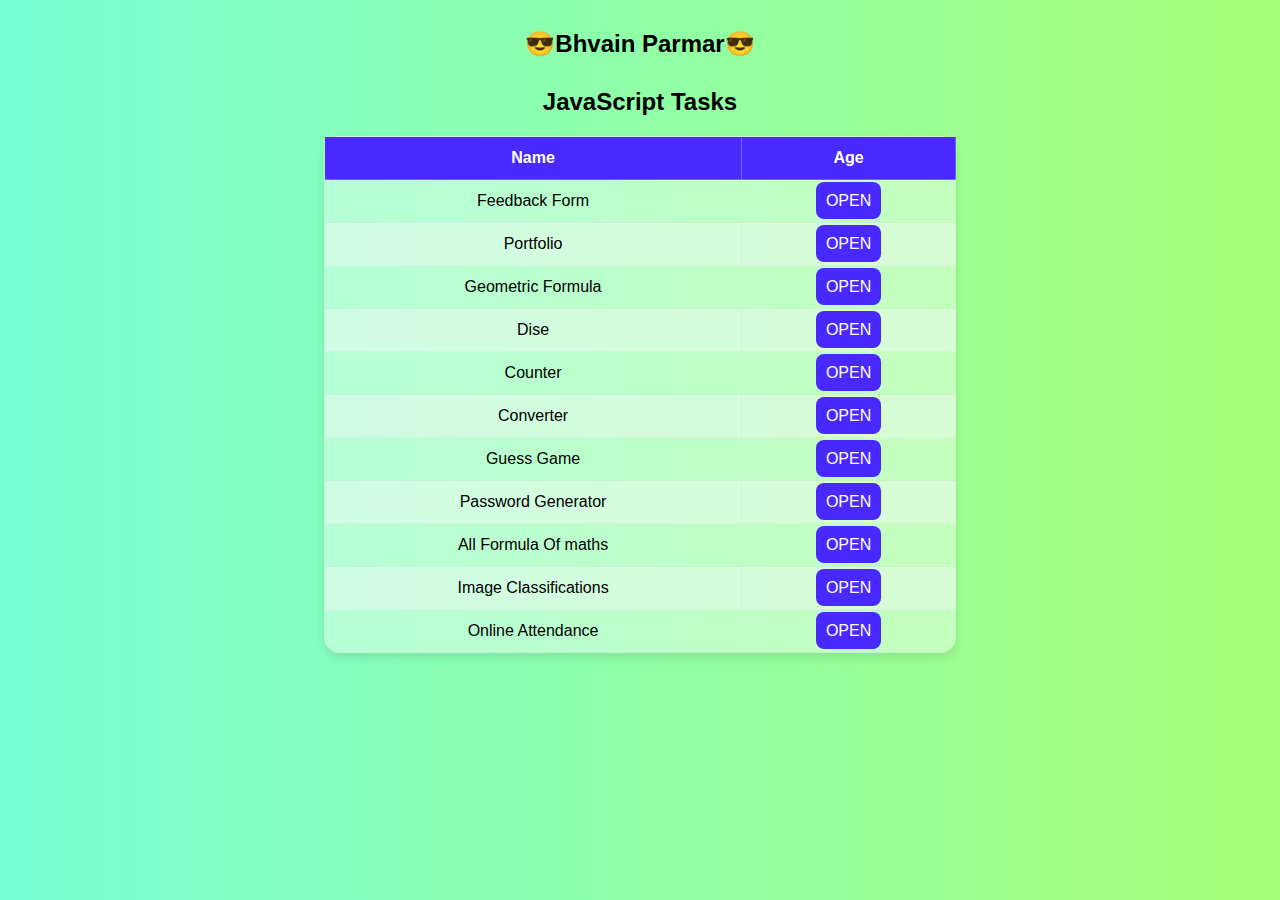
<file: index.html>
<!DOCTYPE html>
<html lang="en">
<head>
    <meta charset="UTF-8">
    <meta name="viewport" content="width=device-width, initial-scale=1.0">
    <title>Document</title>
</head>
<body>
    <style>
        *{
            font-family: sans-serif;
            
        }
        body{
            background: #a8ff78;  /* fallback for old browsers */
background: -webkit-linear-gradient(to right, #78ffd6, #a8ff78);  /* Chrome 10-25, Safari 5.1-6 */
background: linear-gradient(to right, #78ffd6, #a8ff78); /* W3C, IE 10+/ Edge, Firefox 16+, Chrome 26+, Opera 12+, Safari 7+ */

        }
        /* Table styling */
    h2 {
        margin-top: 30px;
        color: #000;
        text-align: center;
    }
    
    table {
        border-radius: 16px;
        width: 50%;
        margin: 20px auto;
        border-collapse: collapse;
        background-color: #ffffff67;
        box-shadow: 0px 5px 10px rgba(0, 0, 0, 0.1);
    }
    
    th, td {
        border: 1px solid #dddddd4f;
        padding: 12px;
        text-align: center;
        font-size: 16px;
    }
    a{
        background-color: #4929ff;
        padding: 10px;
        border-radius: 8px;
        color: #fff;
        text-decoration: none;
        text-transform: uppercase;
    }
    a:hover{
        background-color: #231479;
    }
    th {
        background-color: #4929ff;
        color: white;
    }
    
    tr:nth-child(even) {
        background-color: #f9f9f960;
    }
    
    tr:hover {
        background-color: #f1f1f1;
        transition: 0.3s ease;
    }
    
    </style>
    <h2>😎Bhvain Parmar😎</h2>
    <h2>JavaScript Tasks</h2>
    <table id="feedbackTable">
        <thead>
            <tr>
                <th>Name</th>
                <th>Age</th>
                
            </tr>
        </thead>
        <tbody>
            <tr>
                <td>Feedback Form</td>
                <td><a href="form.html">Open</a></td>
            </tr>
            <tr>
                <td>Portfolio</td>
                <td><a href="portfolio.html">Open</a></td>
            </tr>
            <tr>
                <td>Geometric Formula</td>
                <td><a href="./Task 4/index.html">Open</a></td>
            </tr>
            <tr>
                <td>Dise</td>
                <td><a href="./task 5/index.html">Open</a></td>
            </tr>
            <tr>
                <td>Counter</td>
                <td><a href="./task/index.html">Open</a></td>
            </tr>
            <tr>
                <td>Converter</td>
                <td><a href="./Task 6/index.html">Open</a></td>
            </tr>
            <tr>
                <td>Guess Game</td>
                <td><a href="./Task 7/index.html">Open</a></td>
            </tr>
            <tr>
                <td>Password Generator</td>
                <td><a href="./Task 8/index.html">Open</a></td>
            </tr>
            <tr>
                <td>All Formula Of maths</td>
                <td><a href="./Task temp/index.html">Open</a></td>
            </tr>
             <tr>
                <td>Image Classifications</td>
                <td><a href="./classification/index.html">Open</a></td>
            </tr>
            <tr>
                <td>Online Attendance</td>
                <td><a href="./Attendance/index.html">Open</a></td>
            </tr>
            <!-- More rows can be dynamically added here -->
        </tbody>
    </table>
</body>
</html>
</file>
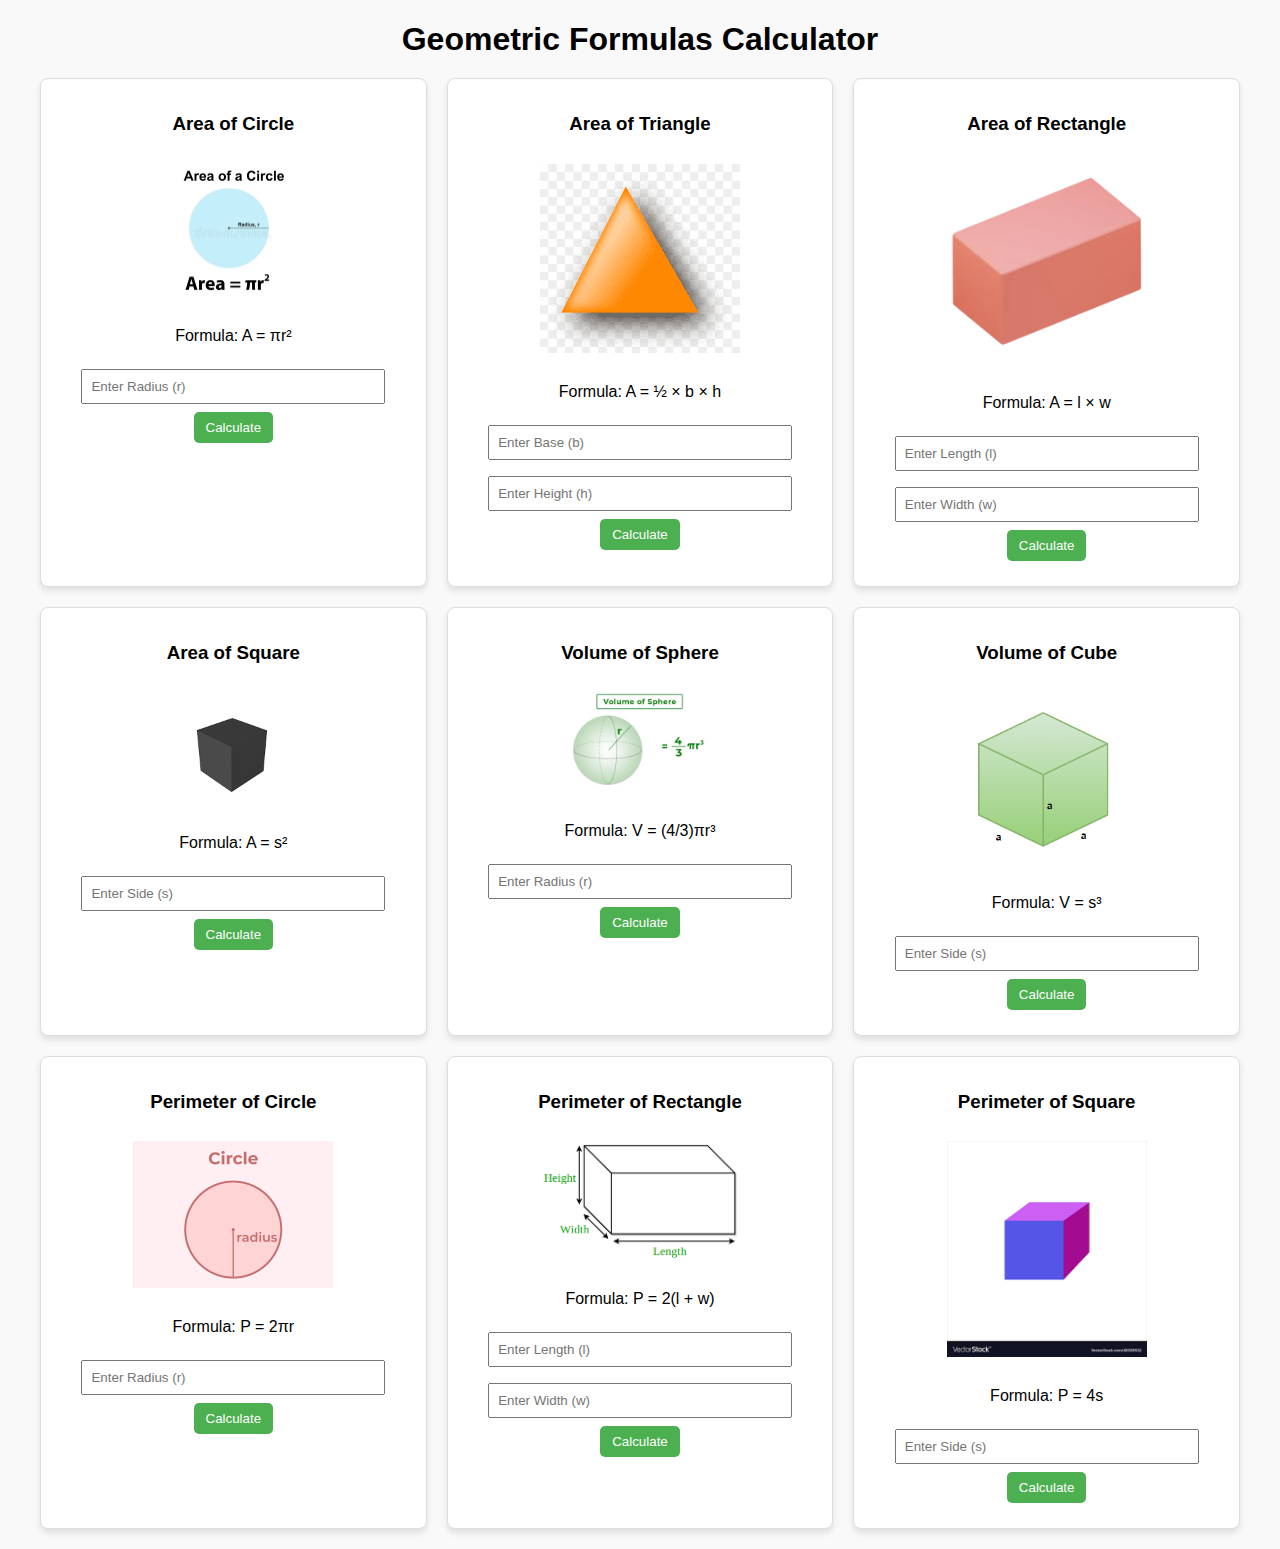
<file: Task 4/index.html>
<!DOCTYPE html>
<html lang="en">
<head>
    <meta charset="UTF-8">
    <meta name="viewport" content="width=device-width, initial-scale=1.0">
    <title>Geometric Formulas</title>
    <style>
        body {
            font-family: Arial, sans-serif;
            background-color: #f9f9f9;
            margin: 20px;
        }
        h1 {
            text-align: center;
            margin-bottom: 20px;
        }
        .container {
            display: grid;
            grid-template-columns: repeat(3, 1fr);
            gap: 20px;
            max-width: 1200px;
            margin: 0 auto;
        }
        .card {
            background-color: #fff;
            border: 1px solid #ddd;
            padding: 15px;
            border-radius: 8px;
            box-shadow: 0 4px 6px rgba(0, 0, 0, 0.1);
            text-align: center;
        }
        input {
            width: 80%;
            padding: 8px;
            margin: 8px 0;
        }
        button {
            background-color: #4CAF50;
            color: white;
            border: none;
            padding: 8px 12px;
            border-radius: 5px;
            cursor: pointer;
        }
        button:hover {
            background-color: #45a049;
        }
        img {
            width: 200px;
            margin: 10px auto;
        }
        .result {
            font-weight: bold;
            color: #333;
            margin-top: 10px;
        }
    </style>
</head>
<body>
    <h1>Geometric Formulas Calculator</h1>
    <div class="container">
        <!-- 1. Area of Circle -->
        <div class="card">
            <h3>Area of Circle</h3>
            <img src="./img/area-circle-formula-mathematics-d-rendering-283519647.webp" alt="Circle">
            <p>Formula: A = πr²</p>
            <input type="number" id="radius" placeholder="Enter Radius (r)">
            <button onclick="calculateCircle()">Calculate</button>
            <div class="result" id="circleResult"></div>
        </div>
        
        <!-- 2. Area of Triangle -->
        <div class="card">
            <h3>Area of Triangle</h3>
            <img src="./img/tringle.png" alt="Triangle">
            <p>Formula: A = ½ × b × h</p>
            <input type="number" id="base" placeholder="Enter Base (b)">
            <input type="number" id="height" placeholder="Enter Height (h)">
            <button onclick="calculateTriangle()">Calculate</button>
            <div class="result" id="triangleResult"></div>
        </div>
        
        <!-- 3. Area of Rectangle -->
        <div class="card">
            <h3>Area of Rectangle</h3>
            <img src="./img/7001161.webp" alt="Rectangle">
            <p>Formula: A = l × w</p>
            <input type="number" id="length" placeholder="Enter Length (l)">
            <input type="number" id="width" placeholder="Enter Width (w)">
            <button onclick="calculateRectangle()">Calculate</button>
            <div class="result" id="rectangleResult"></div>
        </div>
        
        <!-- 4. Area of Square -->
        <div class="card">
            <h3>Area of Square</h3>
            <img src="./img/squre.png" alt="Square">
            <p>Formula: A = s²</p>
            <input type="number" id="side" placeholder="Enter Side (s)">
            <button onclick="calculateSquare()">Calculate</button>
            <div class="result" id="squareResult"></div>
        </div>

        <!-- 5. Volume of Sphere -->
        <div class="card">
            <h3>Volume of Sphere</h3>
            <img src="./img/volumeofsphere.jpg" alt="Sphere">
            <p>Formula: V = (4/3)πr³</p>
            <input type="number" id="sphereRadius" placeholder="Enter Radius (r)">
            <button onclick="calculateSphere()">Calculate</button>
            <div class="result" id="sphereResult"></div>
        </div>

        <!-- 6. Volume of Cube -->
        <div class="card">
            <h3>Volume of Cube</h3>
            <img src="./img/cube.png" alt="Cube">
            <p>Formula: V = s³</p>
            <input type="number" id="cubeSide" placeholder="Enter Side (s)">
            <button onclick="calculateCube()">Calculate</button>
            <div class="result" id="cubeResult"></div>
        </div>

        <!-- 7. Perimeter of Circle -->
        <div class="card">
            <h3>Perimeter of Circle</h3>
            <img src="./img/Area-Perimeter-Formula-7.png" alt="Circle">
            <p>Formula: P = 2πr</p>
            <input type="number" id="circlePerimeterRadius" placeholder="Enter Radius (r)">
            <button onclick="calculateCirclePerimeter()">Calculate</button>
            <div class="result" id="circlePerimeterResult"></div>
        </div>

        <!-- 8. Perimeter of Rectangle -->
        <div class="card">
            <h3>Perimeter of Rectangle</h3>
            <img src="./img/RectangularParallelpipedDiagram162619.png" alt="Rectangle">
            <p>Formula: P = 2(l + w)</p>
            <input type="number" id="perimeterLength" placeholder="Enter Length (l)">
            <input type="number" id="perimeterWidth" placeholder="Enter Width (w)">
            <button onclick="calculateRectanglePerimeter()">Calculate</button>
            <div class="result" id="rectanglePerimeterResult"></div>
        </div>

        <!-- 9. Perimeter of Square -->
        <div class="card">
            <h3>Perimeter of Square</h3>
            <img src="./img/squre2.png" alt="Square">
            <p>Formula: P = 4s</p>
            <input type="number" id="squarePerimeterSide" placeholder="Enter Side (s)">
            <button onclick="calculateSquarePerimeter()">Calculate</button>
            <div class="result" id="squarePerimeterResult"></div>
        </div>
    </div>

    <script src="./script.js"></script>
</body>
</html>
</file>
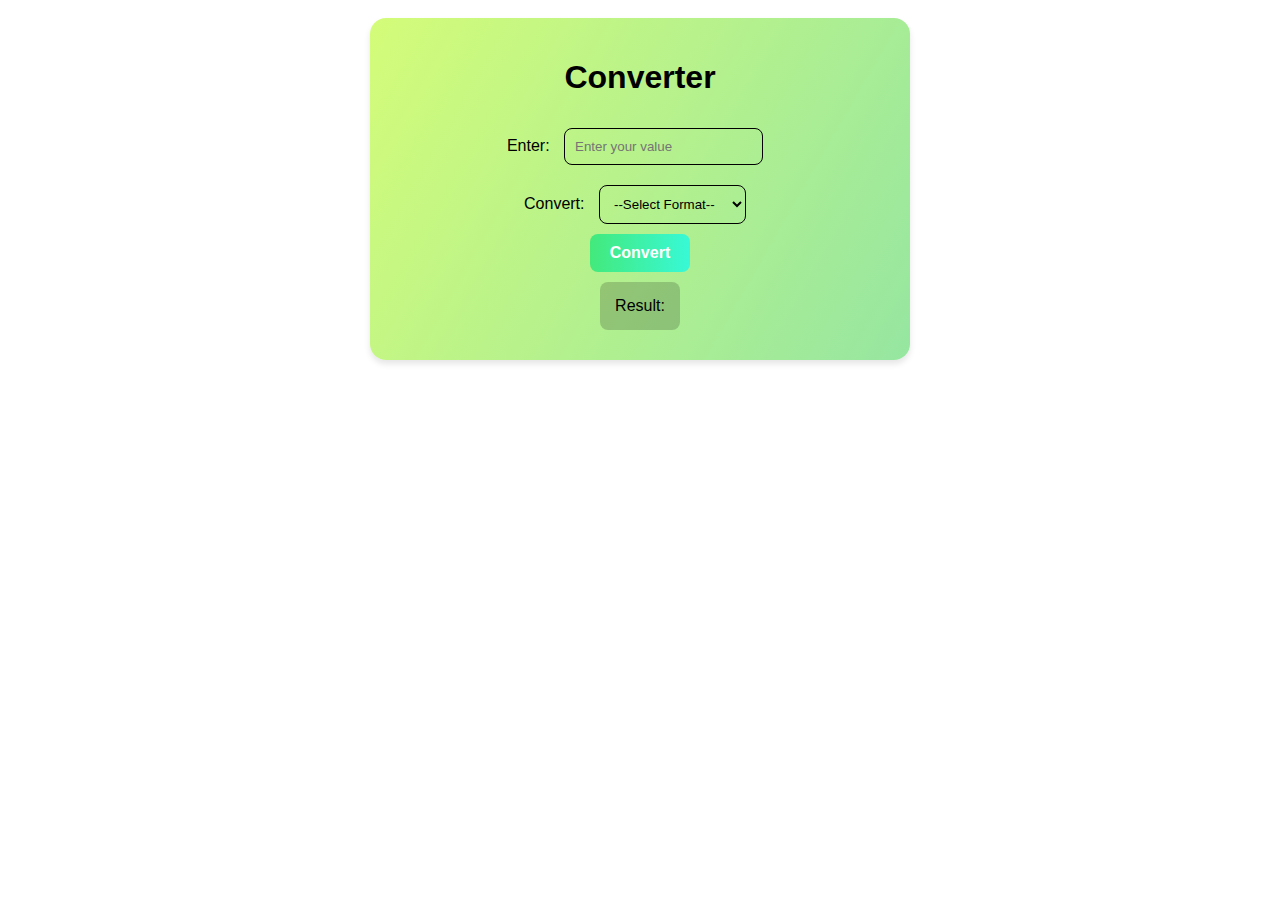
<file: Task 6/index.html>
<!DOCTYPE html>
<html lang="en">
<head>
    <meta charset="UTF-8">
    <meta name="viewport" content="width=device-width, initial-scale=1.0">
    <title>Converter</title>
    <link rel="stylesheet" type="text/css" href="style.css" />
</head>
<body>
    <div class="convert">
        <h1 id="header">Converter</h1>
        <label for="text">Enter:  
      <input type="text" id="val" placeholder="Enter your value"></label>
      <label for="division">Convert:
      <select id="division">
        <option value="">--Select Format--</option>
        <option value="cel">celcius to fahranh</option>
        <option value="fah">fahranh to celcius</option>
        <option value="rupee">dollar to rupee</option>
        <option value="dollar">rupee to dollar</option>
        
      </select></label>
      <button class="btn" type="button" onclick="converter()">Convert</button>
      <p>Result: <span class="result" id="Result"></span></p>
   
        
    </div>
    <script src="script.js"></script>
</body>
</html>
</file>
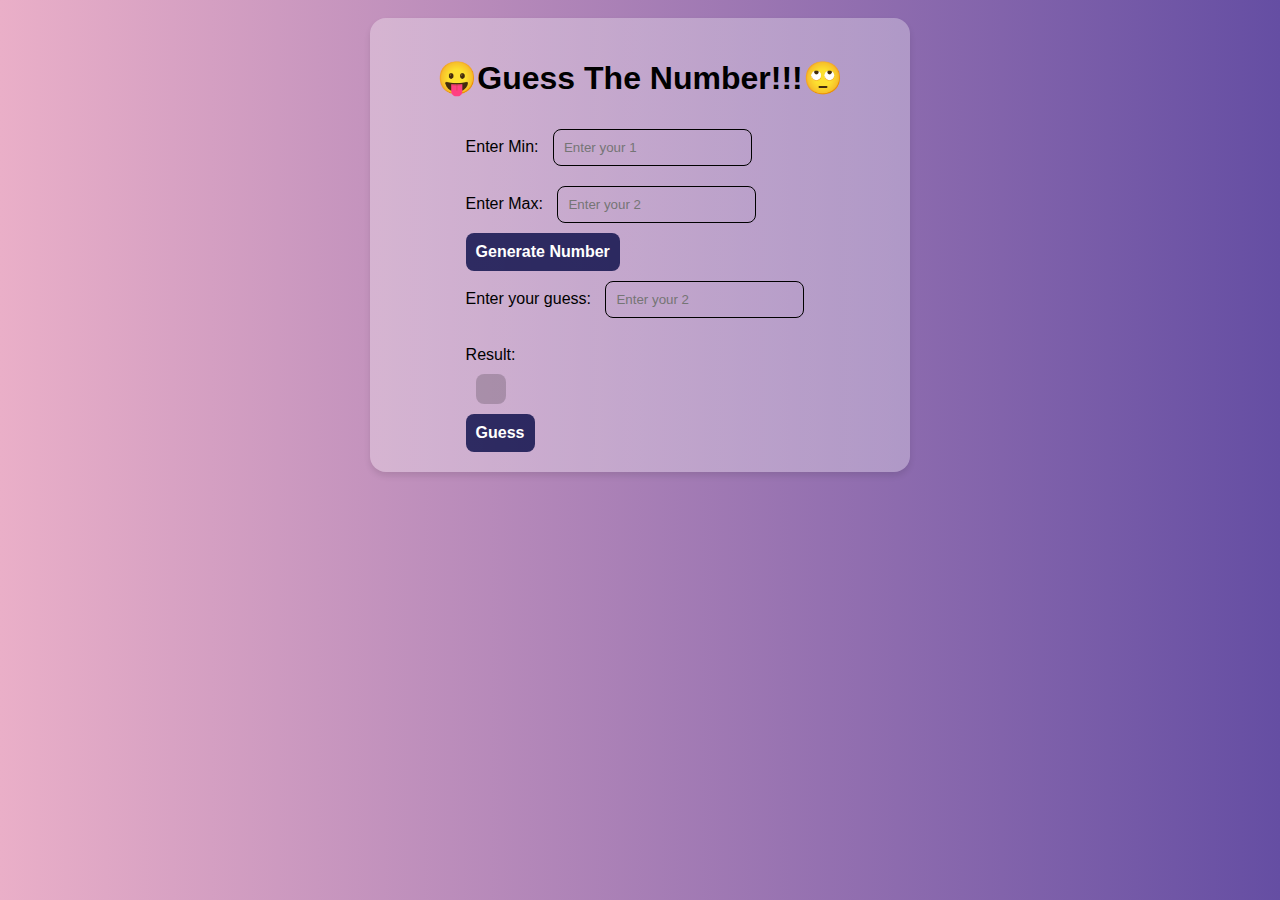
<file: Task 7/index.html>
<!DOCTYPE html>
<html lang="en">
<head>
    <meta charset="UTF-8">
    <meta name="viewport" content="width=device-width, initial-scale=1.0">
    <title>Task 7</title>
    <link rel="stylesheet" href="style.css">
</head>
<body>
    <div class="convert">
        <h1 id="header">😛Guess The Number!!!🙄</h1>
        <div class="input">
            <label for="text">Enter Min:  
                <input type="number" id="val" placeholder="Enter your 1"></label>
            <label for="text">Enter Max:  
                <input type="number" id="val2" placeholder="Enter your 2"></label>
    <button class="btn" onclick="Throw1()">Generate Number</button>
    <label for="text">Enter your guess:  
        <input type="number" id="val3" placeholder="Enter your 2"></label>
    <br>Result:
    <p id="result"></p>
    <button class="btn" onclick="checkRange()">Guess</button>
        </div>
   
    </div>
    <script src="script.js"></script>
</body>
</html>
</file>
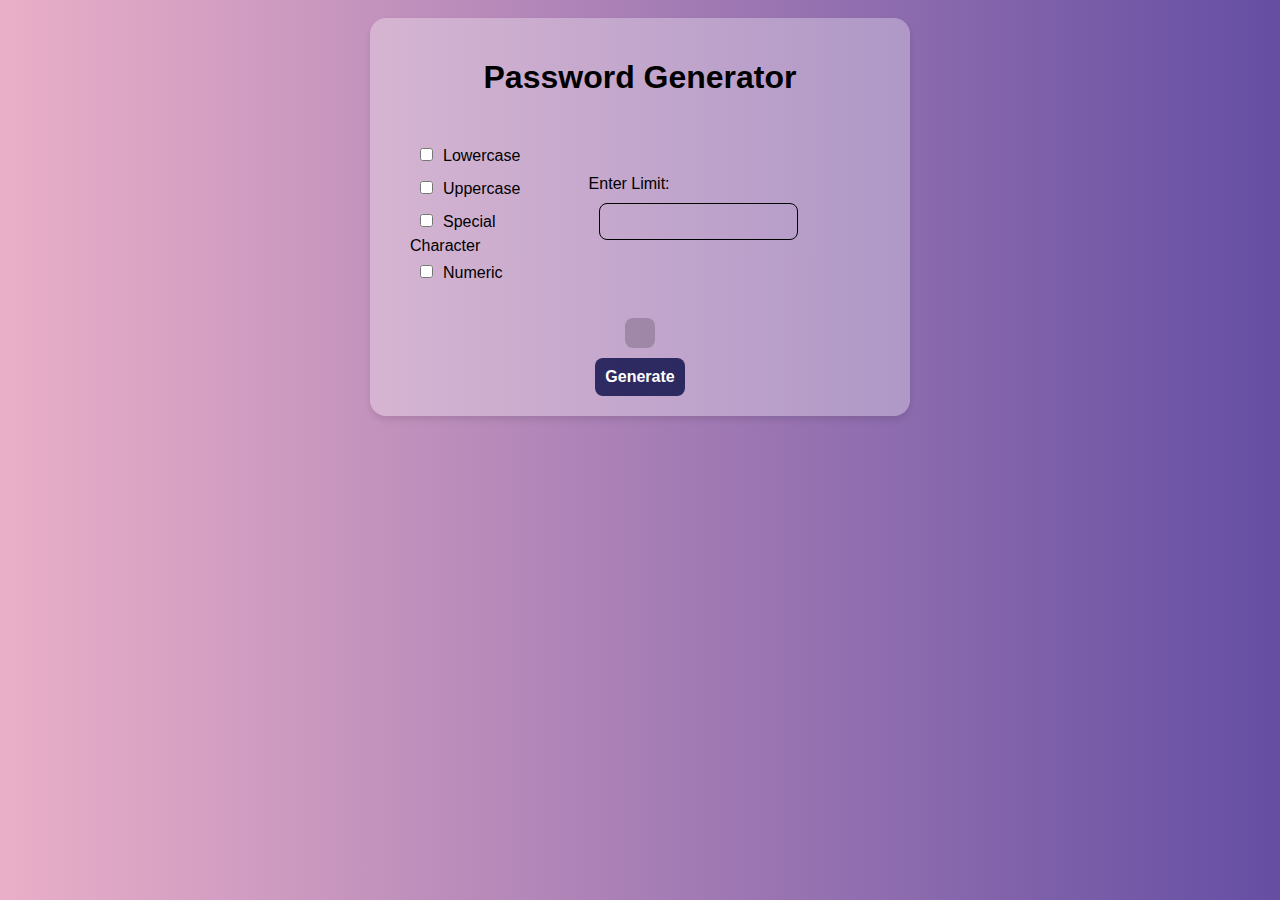
<file: Task 8/index.html>
<!DOCTYPE html>
<html lang="en">
<head>
    <meta charset="UTF-8">
    <meta name="viewport" content="width=device-width, initial-scale=1.0">
    <title>Task 8</title>
    <link rel="stylesheet" href="style.css">
</head>
<body>
    <div class="convert">
        <div class="card">
            <h1 class="header">Password Generator</h1>
            <div class="details">
                <div class="checkbox">
                    <label for="low">
                        <input type="checkbox" id="low" value="low">Lowercase</label>
                    <label for="up"> 
                        <input type="checkbox" id="up" value="up">Uppercase</label>
                    <label for="spe"> 
                        <input type="checkbox" id="spe" value="spe">Special Character</label>
                    <label for="num"> 
                        <input type="checkbox" id="num" value="num">Numeric</label>

                </div>
                <div class="inputs">
                    <label for="limit">Enter Limit: <input type="number" id="limit"></label>
                </div>
            </div>
            <div class="result">
                <span id="result"></span>
                
          
            </div>
            <button class="btn" id="submit" onclick="genPass()">Generate</button>
        </div>
    </div>
    <script src="script.js"></script>
</body>
</html>
</file>
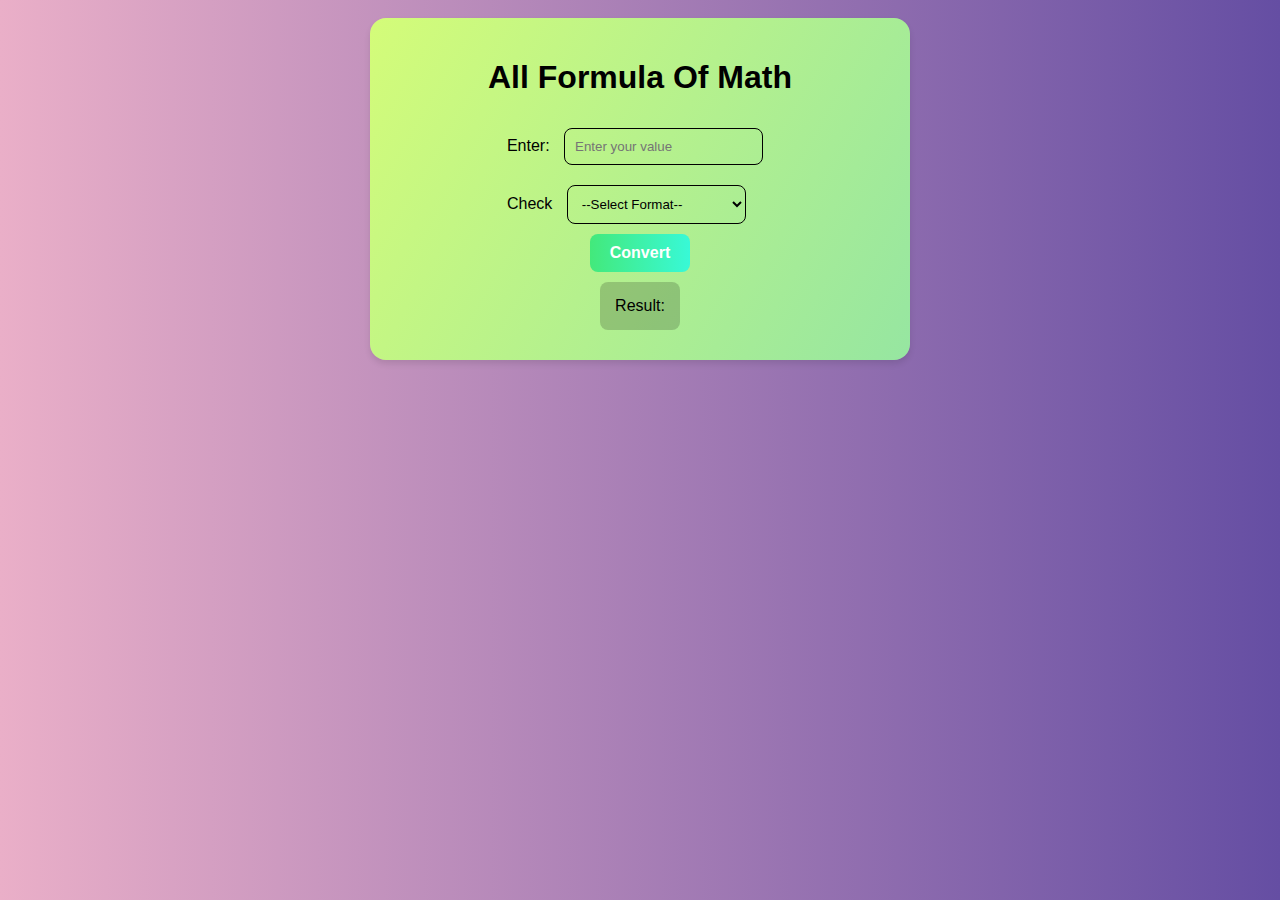
<file: Task temp/index.html>
<!DOCTYPE html>
<html lang="en">
<head>
    <meta charset="UTF-8">
    <meta name="viewport" content="width=device-width, initial-scale=1.0">
    <title>Assignment</title>
    <link rel="stylesheet" href="style.css">
</head>
<body >
    <div class="convert">
        <h1 id="header">All Formula Of Math</h1>
        <div class="input">
            <label for="text">Enter:  
                <input type="text" id="val" placeholder="Enter your value"></label>
                <div id="extraInput"></div> 
                <label for="division">Check
                <select id="division" onchange="handleSelect()">
                  <option value="">--Select Format--</option>
                  <option value="1">checkNumber</option>
                  <option value="2">sumOfNaturalNumbers</option>
                  <option value="3">factorial</option>
                  <option value="4">findFactors</option>
                  <option value="5">isPrime</option>
                  <option value="6">generateFibonacci</option>
                  <option value="7">isPalindrome</option>
                  <option value="8">sumOfDigits</option>
                  <option value="9">isArmstrong</option>
                  <option value="10">isLeapYear</option>
                  <option value="11">gcd</option>
                  <option value="12">lcm</option>
                  <option value="13">gcdValue</option>
                  
                </select></label>
        </div>
      <button class="btn" type="button" onclick="data()">Convert</button>
      <p>Result: <span class="result" id="Result"></span></p>
   
        
    </div>
    <script src="script.js"></script>
</body>
</html>
</file>
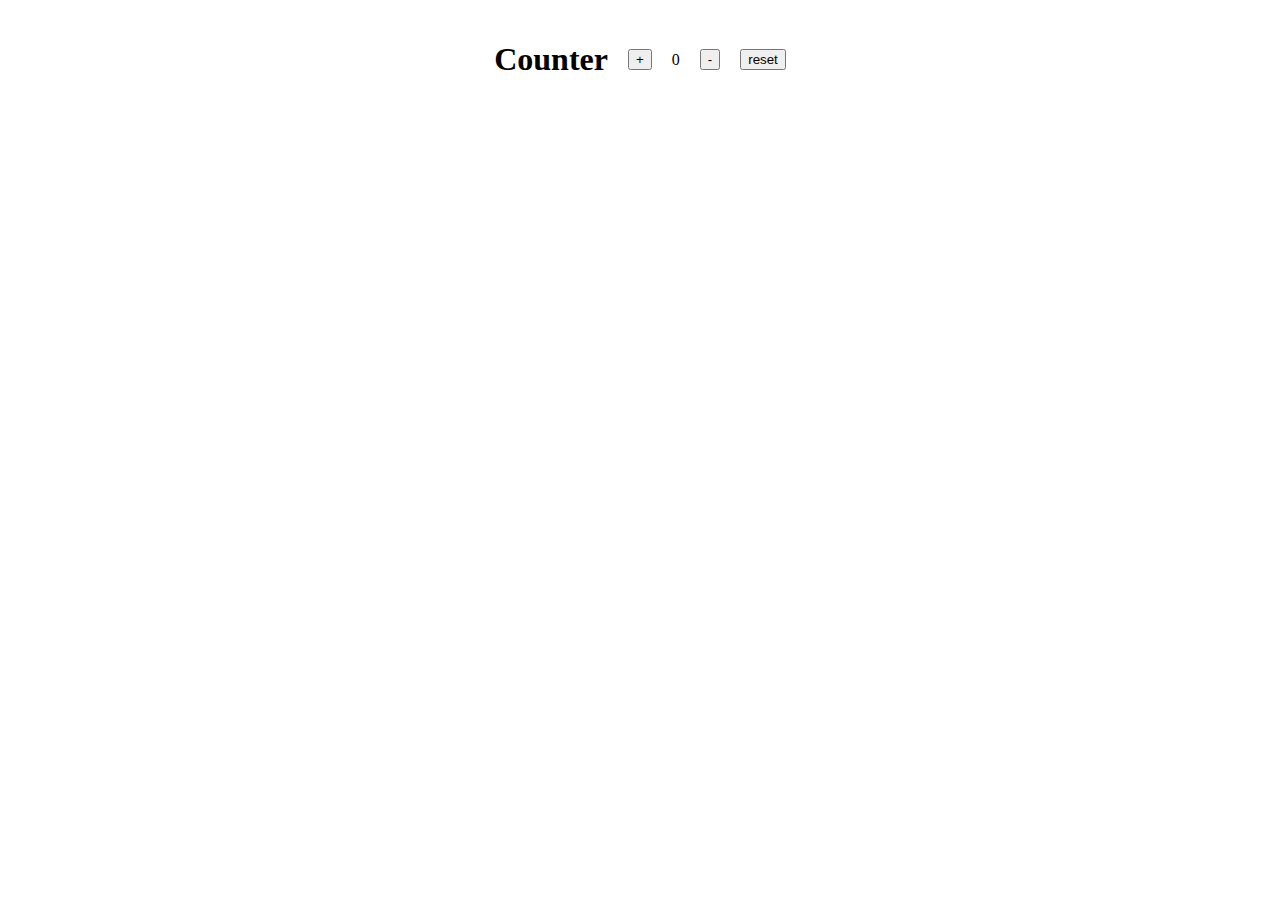
<file: task/index.html>
<!DOCTYPE html>
<html lang="en">
<head>
    <meta charset="UTF-8">
    <meta name="viewport" content="width=\, initial-scale=1.0">
    <title>Counter</title>
</head>
<style>
    body {
        display: flex;
        justify-content: center;
        align-items: center;
        margin: 20px;
        gap: 20px;
        }
</style>
<body>
    <h1>Counter</h1>
    <button id="inc" onclick="inc()">+</button>
    <p id="cont">0</p>
    <button id="dec" onclick="dec()">-</button>
    <button id="res" onclick="res()">reset</button>
   
    <script src="./script.js"></script>
</body>
</html>
</file>
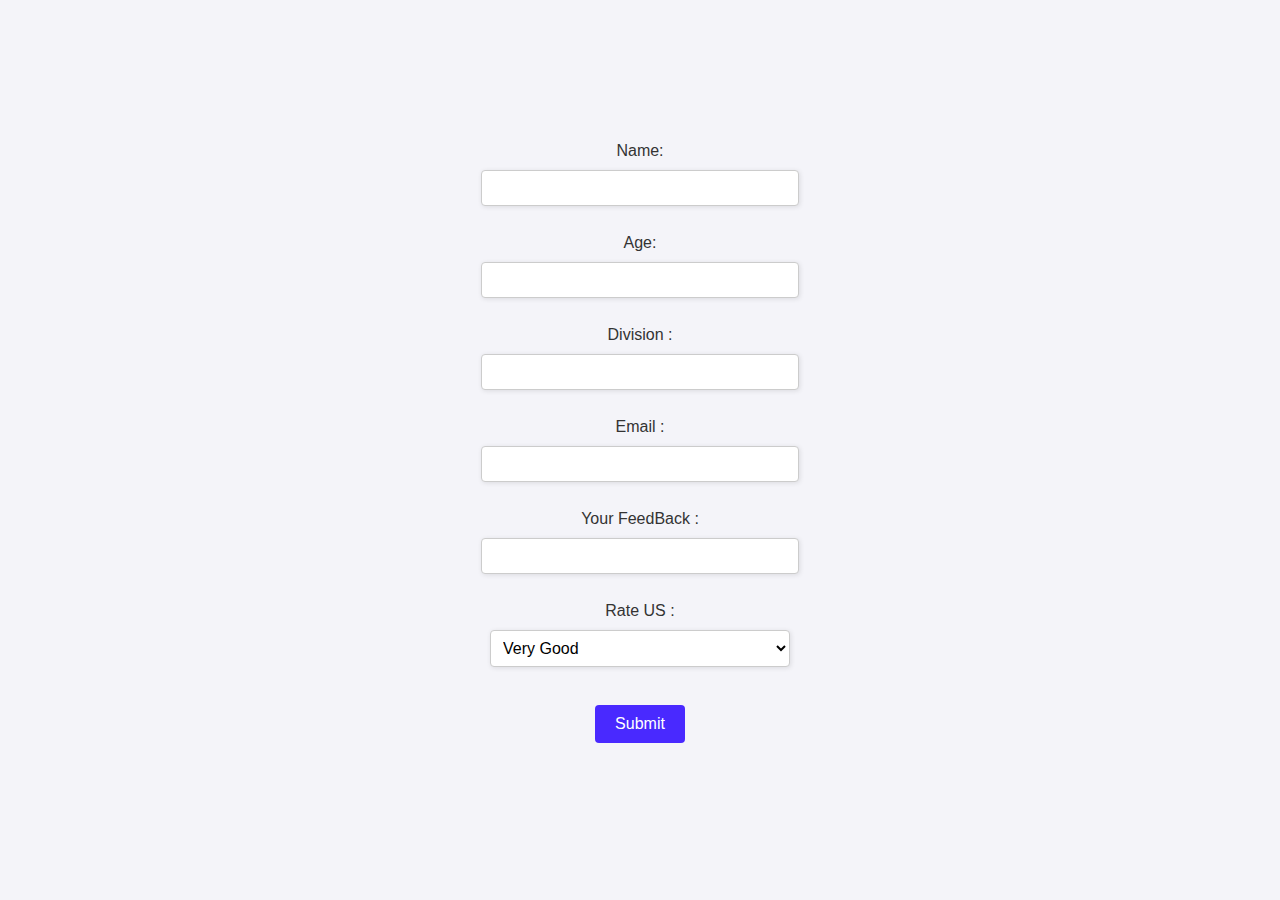
<file: form.html>
<!DOCTYPE html>
<html lang="en">
<head>
    <meta charset="UTF-8">
    <meta name="viewport" content="width=device-width, initial-scale=1.0">
    <link rel="stylesheet" href="style.css">
    <title>Form</title>
</head>
<body>
    <h1 id="feedback"></h1>

    Name:<input id="name" type="text" required>
    <br>
    Age:<input id="age" type="number" required>
    <br>
    Division : <input id="div" type="text"  required>
    <br>
    Email : <input type="text" id="email" required>
    <br>
    Your FeedBack : <input type="text" id="fd" required>
    <br>
    Rate US : <select name="select" id="rate">
        <option value="1: Very Good">Very Good</option>
        <option value="2: Good">Good</option>
        <option value="3: Mid">Mid</option>
        <option value="4: poor">poor</option>
        <option value="5: Wrost">Wrost</option>
    </select>
    <br>
    <button id="button" onclick="show()">Submit</button>

    <p id="content"></p>


    <script src="script.js"></script>
</body>
</html>
</file>
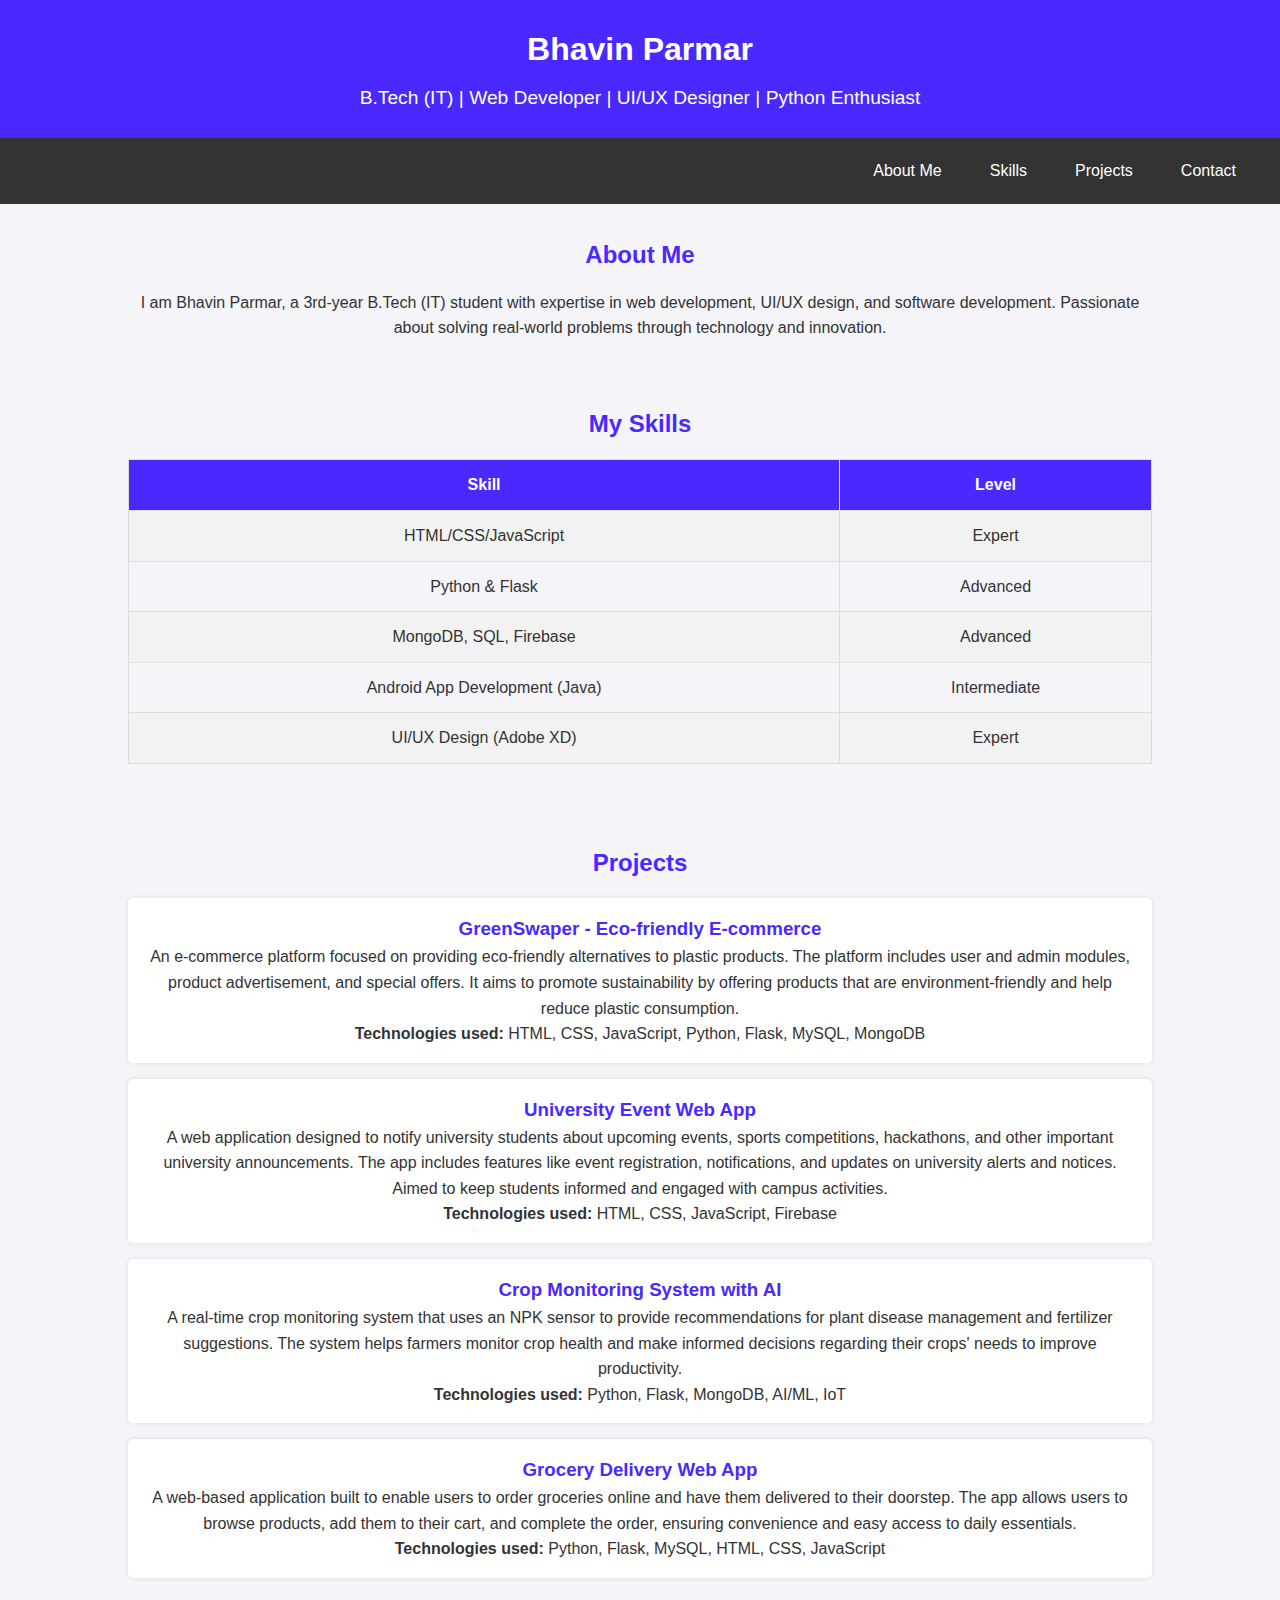
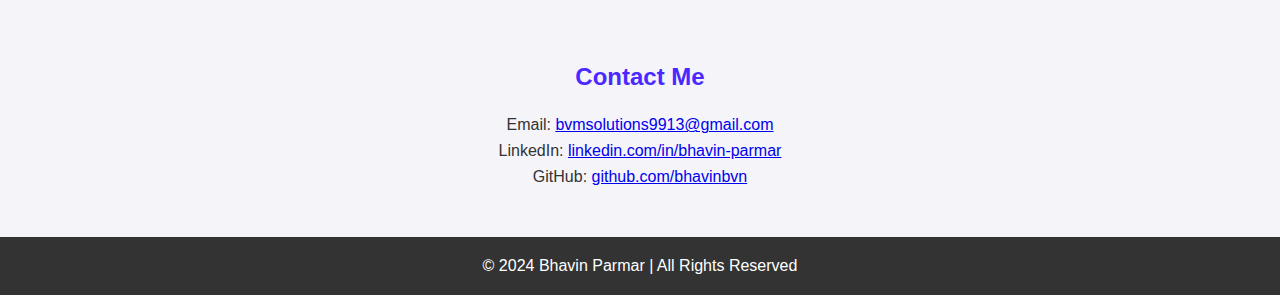
<file: portfolio.html>
<!DOCTYPE html>
<html lang="en">
<head>
    <meta charset="UTF-8">
    <meta name="viewport" content="width=device-width, initial-scale=1.0">
    <title>Bhavin Parmar Portfolio</title>
    <link rel="stylesheet" href="port.css">
</head>
<body>
    <!-- Header Section -->
    <header>
        <div class="container">
            <h1>Bhavin Parmar</h1>
            <p>B.Tech (IT) | Web Developer | UI/UX Designer | Python Enthusiast</p>
        </div>
    </header>

    <!-- Navigation -->
    <nav>
        <ul>
            <li><a href="#about">About Me</a></li>
            <li><a href="#skills">Skills</a></li>
            <li><a href="#projects">Projects</a></li>
            <li><a href="#contact">Contact</a></li>
        </ul>
    </nav>

    <!-- About Section -->
    <section id="about">
        <div class="container">
            <h2>About Me</h2>
            <p>
                I am Bhavin Parmar, a 3rd-year B.Tech (IT) student with expertise in web development, UI/UX design, and software development.
                Passionate about solving real-world problems through technology and innovation.
            </p>
        </div>
    </section>

    <!-- Skills Section -->
    <section id="skills">
        <div class="container">
            <h2>My Skills</h2>
            <table>
                <tr>
                    <th>Skill</th>
                    <th>Level</th>
                </tr>
                <tr>
                    <td>HTML/CSS/JavaScript</td>
                    <td>Expert</td>
                </tr>
                <tr>
                    <td>Python & Flask</td>
                    <td>Advanced</td>
                </tr>
                <tr>
                    <td>MongoDB, SQL, Firebase</td>
                    <td>Advanced</td>
                </tr>
                <tr>
                    <td>Android App Development (Java)</td>
                    <td>Intermediate</td>
                </tr>
                <tr>
                    <td>UI/UX Design (Adobe XD)</td>
                    <td>Expert</td>
                </tr>
            </table>
        </div>
    </section>

    <!-- Projects Section -->
    <!-- Projects Section -->
<section id="projects">
    <div class="container">
        <h2>Projects</h2>
        
        <!-- Project 1: LibLeaf -->
        

        <!-- Project 2: GreenSwaper -->
        <div class="project">
            <h3>GreenSwaper - Eco-friendly E-commerce</h3>
            <p>
                An e-commerce platform focused on providing eco-friendly alternatives to plastic products. The platform includes user 
                and admin modules, product advertisement, and special offers. It aims to promote sustainability by offering products that 
                are environment-friendly and help reduce plastic consumption.
            </p>
            <p><strong>Technologies used:</strong> HTML, CSS, JavaScript, Python, Flask, MySQL, MongoDB</p>
        </div>

        <!-- Project 3: University Event Web App -->
        <div class="project">
            <h3>University Event Web App</h3>
            <p>
                A web application designed to notify university students about upcoming events, sports competitions, hackathons, and other 
                important university announcements. The app includes features like event registration, notifications, and updates on university 
                alerts and notices. Aimed to keep students informed and engaged with campus activities.
            </p>
            <p><strong>Technologies used:</strong> HTML, CSS, JavaScript, Firebase</p>
        </div>
        
        <!-- Project 4: Crop Monitoring System -->
        <div class="project">
            <h3>Crop Monitoring System with AI</h3>
            <p>
                A real-time crop monitoring system that uses an NPK sensor to provide recommendations for plant disease management and 
                fertilizer suggestions. The system helps farmers monitor crop health and make informed decisions regarding their crops' 
                needs to improve productivity.
            </p>
            <p><strong>Technologies used:</strong> Python, Flask, MongoDB, AI/ML, IoT</p>
        </div>
        
        <!-- Project 5: Grocery Delivery Web App -->
        <div class="project">
            <h3>Grocery Delivery Web App</h3>
            <p>
                A web-based application built to enable users to order groceries online and have them delivered to their doorstep. The app 
                allows users to browse products, add them to their cart, and complete the order, ensuring convenience and easy access to 
                daily essentials.
            </p>
            <p><strong>Technologies used:</strong> Python, Flask, MySQL, HTML, CSS, JavaScript</p>
        </div>
    </div>
</section>


    <!-- Contact Section -->
    <section id="contact">
        <div class="container">
            <h2>Contact Me</h2>
            <p>Email: <a href="mailto:bvmsolutions9913@gmail.com">bvmsolutions9913@gmail.com</a></p>
            <p>LinkedIn: <a href="#">linkedin.com/in/bhavin-parmar</a></p>
            <p>GitHub: <a href="https://github.com/bhavinbvn">github.com/bhavinbvn</a></p>
        </div>
    </section>

    <!-- Footer -->
    <footer>
        <div class="container">
            <p>&copy; 2024 Bhavin Parmar | All Rights Reserved</p>
        </div>
    </footer>
</body>
</html>
</file>
<file: Task 6/style.css>
*{
    font-family: sans-serif;
    background-color: linear-gradient(135deg, #f5f7fa 0%, #c3cfe2 100%);
    align-items: center;
}
body{
    display: flex;
    align-items: center;
    justify-content: center;
    
}
.convert{
    display: flex;
    flex-direction: column;
    justify-content: center;
    align-items: center;
    width: 500px;
    margin: 10px;
    box-shadow: 0 4px 6px rgba(0, 0, 0, 0.1);
    padding: 20px;
    border: 0px solid;
    border-radius: 16px;
    background-image: linear-gradient(120deg, #d4fc79 0%, #96e6a1 100%);
    transition: 0.5s;
}
.convert:hover{
    transform: translateY(-10px);
    
    box-shadow: 0px 6px 8px rgba(0, 0, 0, 0.281);
}
.btn{
    width: 100px;
    background: rgb(4,0,66);
    background-image: linear-gradient(to right, #43e97b 0%, #38f9d7 100%);
padding: 10px;
border-radius: 8px;
border: 0px;
color: #fff;
font-size: 1rem;
font-weight: 600;
transition: 0.5s;
}
.btn:hover{
    cursor: pointer;
    background-image: linear-gradient(to right, #38bd64 0%, #2dc9ac 100%);
}
input,option,select{
    margin: 10px;
    background: none;
    
    padding: 10px;
    border-radius: 8px;
    border: 0.3px solid;
}
p{
    background-color: #0000002e;
    padding: 15px;
    border-radius: 8px;
    margin: 10px;
}
</file>
<file: Task 7/style.css>
*{
    font-family: sans-serif;
    background-color: linear-gradient(135deg, #f5f7fa 0%, #c3cfe2 100%);
    align-items: center;
}
body{
    display: flex;
    align-items: center;
    justify-content: center;
    background: #654ea3;  /* fallback for old browsers */
background: -webkit-linear-gradient(to right, #eaafc8, #654ea3);  /* Chrome 10-25, Safari 5.1-6 */
background: linear-gradient(to right, #eaafc8, #654ea3); /* W3C, IE 10+/ Edge, Firefox 16+, Chrome 26+, Opera 12+, Safari 7+ */

}
.convert{
    display: flex;
    flex-direction: column;
    justify-content: center;
    align-items: center;
    width: 500px;
    margin: 10px;
    box-shadow: 0 4px 6px rgba(0, 0, 0, 0.1);
    padding: 20px;
    border: 0px solid;
    border-radius: 16px;
    background-image: linear-gradient(120deg, #ffffff4f 0%, #ffffff4f 100%);
    transition: 0.5s;
}
.convert:hover{
    transform: translateY(-10px);
    
    box-shadow: 0px 6px 8px rgba(0, 0, 0, 0.281);
}
.btn{
    width: auto;
    background: rgb(4,0,66);
    background-image: linear-gradient(to right, #ffffff2b 0%, #ffffff29 100%);
padding: 10px;
border-radius: 8px;
border: 0px;
color: #fff;
font-size: 1rem;
font-weight: 600;
transition: 0.5s;
}
.btn:hover{
    cursor: pointer;
    background-image: linear-gradient(to right, #ffffff00 0%, #ffffff00 100%);
}
input,option,select{
    margin: 10px;
    background: none;
    
    padding: 10px;
    border-radius: 8px;
    border: 0.3px solid;
}
p{
    background-color: #0000002e;
    padding: 15px;
    border-radius: 8px;
    margin: 10px;
}
.input{
    display: flex;
    flex-direction: column;
    align-items: start;
}
</file>
<file: Task 8/style.css>
*{
    font-family: sans-serif;
    background-color: linear-gradient(135deg, #f5f7fa 0%, #c3cfe2 100%);
    align-items: center;
}
body{
    display: flex;
    align-items: center;
    justify-content: center;
    background: #654ea3;  /* fallback for old browsers */
background: -webkit-linear-gradient(to right, #eaafc8, #654ea3);  /* Chrome 10-25, Safari 5.1-6 */
background: linear-gradient(to right, #eaafc8, #654ea3); /* W3C, IE 10+/ Edge, Firefox 16+, Chrome 26+, Opera 12+, Safari 7+ */

}
.header{
    color: #000;
}
.card{
    display: flex;
    align-items: center;
    flex-direction: column;
}
.convert{
    display: flex;
    flex-direction: column;
    justify-content: center;
    align-items: center;
    width: 500px;
    margin: 10px;
    box-shadow: 0 4px 6px rgba(0, 0, 0, 0.1);
    padding: 20px;
    border: 0px solid;
    border-radius: 16px;
    background-image: linear-gradient(120deg, #ffffff4f 0%, #ffffff4f 100%);
    transition: 0.5s;
}
.convert:hover{
    transform: translateY(-10px);
    
    box-shadow: 0px 6px 8px rgba(0, 0, 0, 0.281);
}
.btn{
    width: auto;
    background: rgb(4,0,66);
    background-image: linear-gradient(to right, #ffffff2b 0%, #ffffff29 100%);
padding: 10px;
border-radius: 8px;
border: 0px;
color: #fff;
font-size: 1rem;
font-weight: 600;
transition: 0.5s;
}

.btn:hover{
    cursor: pointer;
    background-image: linear-gradient(to right, #ffffff00 0%, #ffffff00 100%);
}
input,option,select{
    margin: 10px;
    background: none;
    
    padding: 10px;
    border-radius: 8px;
    border: 0.3px solid;
}
.result{
    background-color: #0000002e;
    padding: 15px;
    border-radius: 8px;
    margin: 10px;
    display: flex;
    flex-direction: row;

}
.input{
    display: flex;
    flex-direction: column;
    align-items: start;
}
.details{
    display: flex;
    flex-direction: row;
}
.checkbox{
    display: flex;
    flex-direction: column;
    align-items: start;
    margin: 10px;
    padding: 10px;
}
.copy-btn{
    background: #00000091;
    padding: 5px 7px;
border-radius: 8px;
margin: 0 10px;
border: 0px;
color: #fff;
font-size: 1rem;
font-weight: 600;
transition: 0.5s;
cursor: pointer;

}
</file>
<file: Task temp/style.css>
*{
    font-family: sans-serif;
    background-color: linear-gradient(135deg, #f5f7fa 0%, #c3cfe2 100%);
    align-items: center;
}
body{
    display: flex;
    align-items: center;
    justify-content: center;
    background: #654ea3;  /* fallback for old browsers */
background: -webkit-linear-gradient(to right, #eaafc8, #654ea3);  /* Chrome 10-25, Safari 5.1-6 */
background: linear-gradient(to right, #eaafc8, #654ea3); /* W3C, IE 10+/ Edge, Firefox 16+, Chrome 26+, Opera 12+, Safari 7+ */

}
.convert{
    display: flex;
    flex-direction: column;
    justify-content: center;
    align-items: center;
    width: 500px;
    margin: 10px;
    box-shadow: 0 4px 6px rgba(0, 0, 0, 0.1);
    padding: 20px;
    border: 0px solid;
    border-radius: 16px;
    background-image: linear-gradient(120deg, #d4fc79 0%, #96e6a1 100%);
    transition: 0.5s;
}
.convert:hover{
    transform: translateY(-10px);
    
    box-shadow: 0px 6px 8px rgba(0, 0, 0, 0.281);
}
.btn{
    width: 100px;
    background: rgb(4,0,66);
    background-image: linear-gradient(to right, #43e97b 0%, #38f9d7 100%);
padding: 10px;
border-radius: 8px;
border: 0px;
color: #fff;
font-size: 1rem;
font-weight: 600;
transition: 0.5s;
}
.btn:hover{
    cursor: pointer;
    background-image: linear-gradient(to right, #38bd64 0%, #2dc9ac 100%);
}
input,option,select{
    margin: 10px;
    background: none;
    
    padding: 10px;
    border-radius: 8px;
    border: 0.3px solid;
}
p{
    background-color: #0000002e;
    padding: 15px;
    border-radius: 8px;
    margin: 10px;
}
.input{
    display: flex;
    flex-direction: column;
    align-items: start;
}
</file>
<file: style.css>
/* General body styling */
body {
    font-family: Arial, sans-serif;
    margin: 0;
    padding: 0;
    background-color: #f4f4f9;
    color: #333;
    display: flex;
    justify-content: center;
    align-items: center;
    min-height: 100vh;
    flex-direction: column;
}

/* Styling for the form container */
h1 {
    color: #4929ff;
    text-align: center;
    margin-bottom: 20px;
}

input, select {
    display: block;
    width: 300px;
    padding: 8px;
    margin: 10px 0;
    font-size: 16px;
    border: 1px solid #ccc;
    border-radius: 4px;
    box-shadow: 1px 1px 5px rgba(0, 0, 0, 0.1);
}

select {
    cursor: pointer;
    background-color: white;
}

button {
    display: inline-block;
    background-color: #4929ff;
    color: white;
    padding: 10px 20px;
    font-size: 16px;
    border: none;
    border-radius: 4px;
    cursor: pointer;
    margin-top: 10px;
    transition: background-color 0.3s;
}

button:hover {
    background-color: #2c1d80;
}

/* Feedback display styling */
#feedback {
    font-size: 20px;
    margin-bottom: 10px;
    font-weight: bold;
}

p#content {
    font-size: 18px;
    margin-top: 20px;
    color: #444;
    text-align: center;
}

/* Add some spacing for mobile devices */
@media (max-width: 600px) {
    input, select {
        width: 90%;
    }

    button {
        width: 90%;
    }
}
</file>
<file: port.css>
/* General Reset */
* {
    margin: 0;
    padding: 0;
    box-sizing: border-box;
    font-family: Arial, sans-serif;
}

body {
    line-height: 1.6;
    color: #333;
    background-color: #f4f4f9;
}

/* Header Section */
header {
    background: #4929ff;
    color: #fff;
    text-align: center;
    padding: 1.5rem 0;
}

header h1 {
    margin-bottom: 0.5rem;
}

header p {
    font-size: 1.2rem;
}

/* Navigation */
nav {
    background: #333;
    color: #fff;
    padding: 20px;
}

nav ul {
    display: flex;
    justify-content: right;
    list-style: none;
}

nav ul li {
    margin: 0 1rem;
}

nav ul li a {
    color: #fff;
    text-decoration: none;
    padding: 0.5rem;
}

nav ul li a:hover {
    background: #4929ff;
    border-radius: 5px;
}
html{
    scroll-behavior: smooth;
}
/* Section Styling */
section {
    padding: 2rem 0;
    text-align: center;
}

section .container {
    width: 80%;
    margin: auto;
}

h2 {
    margin-bottom: 1rem;
    color: #4929ff;
}

/* Table Styling */
table {
    width: 100%;
    margin: 1rem auto;
    border-collapse: collapse;
}

table, th, td {
    border: 1px solid #ddd;
}

th, td {
    padding: 0.75rem;
    text-align: center;
}

th {
    background: #4929ff;
    color: #fff;
}

tr:nth-child(even) {
    background-color: #f2f2f2;
}

/* Projects */
.project {
    margin: 1rem 0;
    padding: 1rem;
    background: #fff;
    box-shadow: 0 0 5px rgba(0, 0, 0, 0.1);
    border-radius: 5px;
}

.project h3 {
    color: #4929ff;
}

/* Footer */
footer {
    background: #333;
    color: #fff;
    text-align: center;
    padding: 1rem 0;
    margin-top: 1rem;
}
</file>
